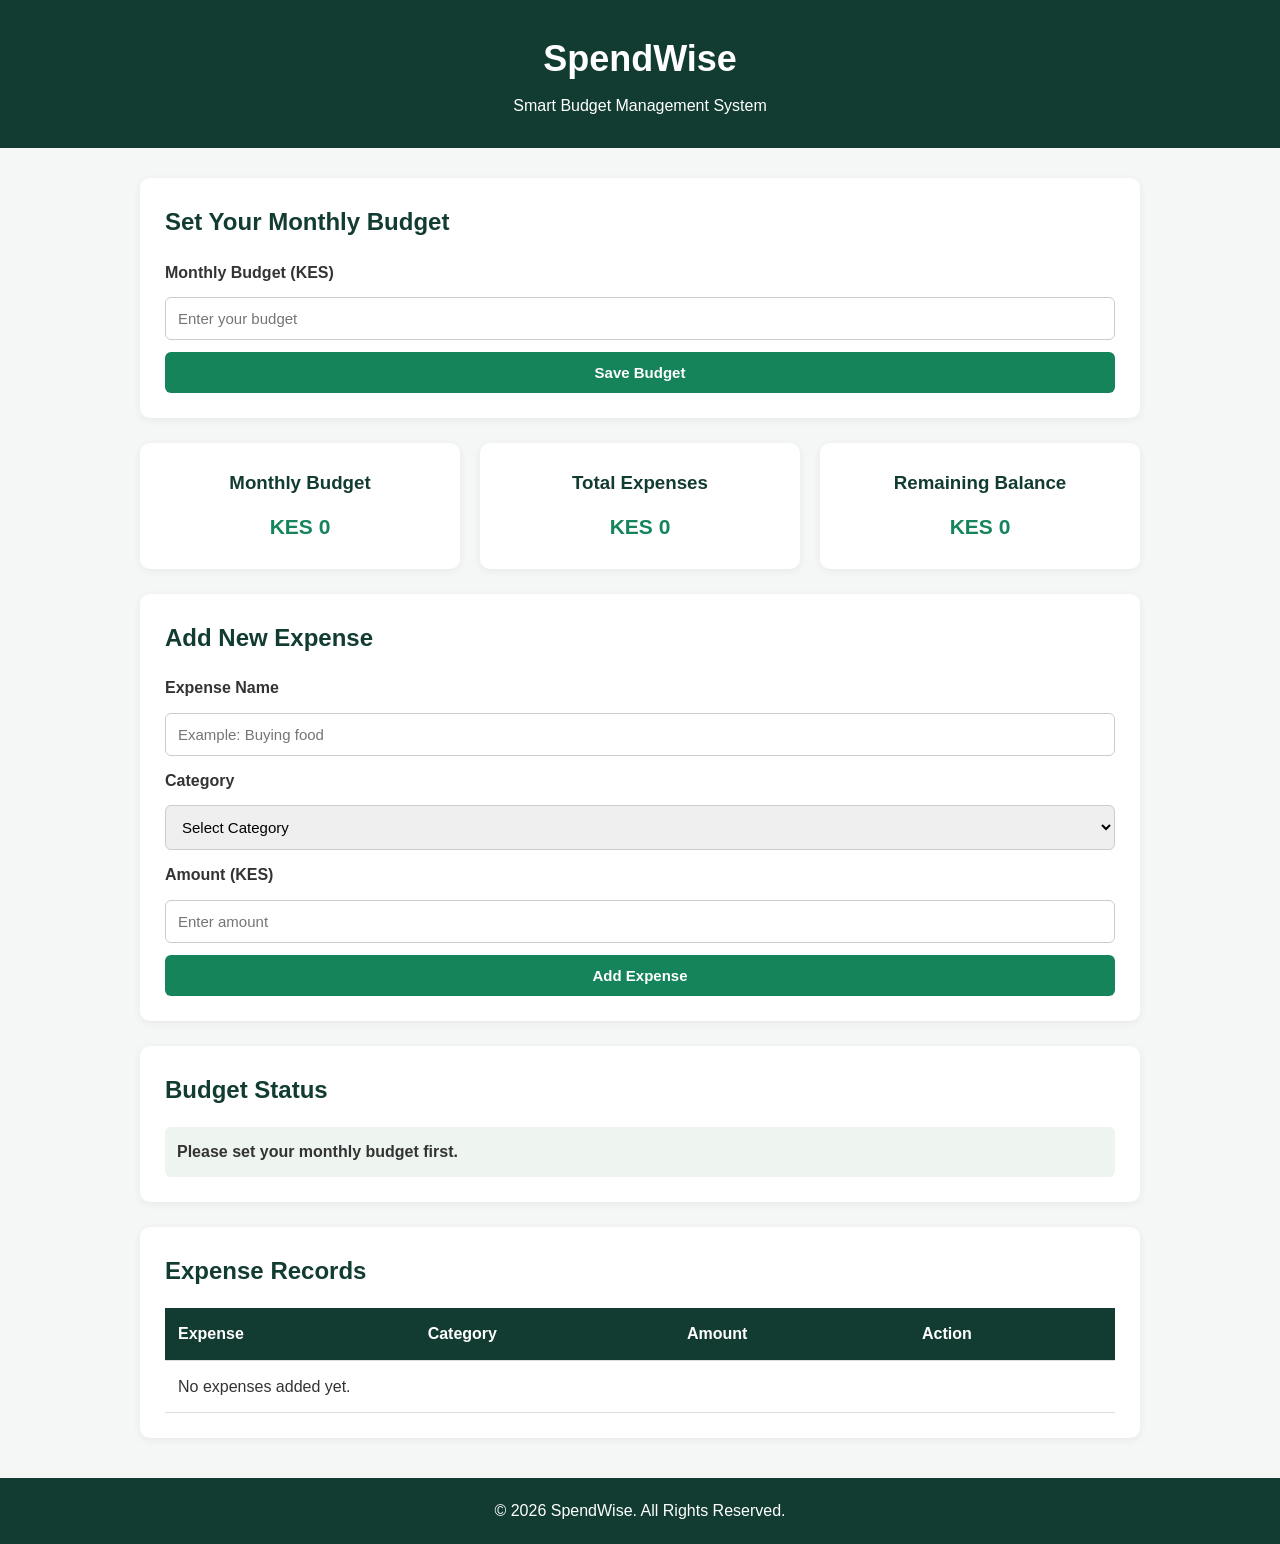
<file: index.html>
<!DOCTYPE html>
<html lang="en">
<head>
    <meta charset="UTF-8">
    <meta name="viewport" content="width=device-width, initial-scale=1.0">
    <title>SpendWise - Interactive Budget Tracker</title>
    <link rel="stylesheet" href="style.css">
</head>
<body>

    <header>
        <h1>SpendWise</h1>
        <p>Smart Budget Management System</p>
    </header>

    <main class="container">

        <!-- Budget Form -->
        <section class="panel">
            <h2>Set Your Monthly Budget</h2>

            <form id="budgetForm">
                <label for="budgetInput">Monthly Budget (KES)</label>
                <input
                    type="number"
                    id="budgetInput"
                    min="1"
                    step="0.01"
                    placeholder="Enter your budget"
                    required
                >

                <button type="submit">Save Budget</button>
            </form>
        </section>

        <!-- Dashboard -->
        <section class="dashboard">
            <div class="card">
                <h3>Monthly Budget</h3>
                <p id="budgetDisplay">KES 0</p>
            </div>

            <div class="card">
                <h3>Total Expenses</h3>
                <p id="expensesDisplay">KES 0</p>
            </div>

            <div class="card">
                <h3>Remaining Balance</h3>
                <p id="balanceDisplay">KES 0</p>
            </div>
        </section>

        <!-- Add Expense Form -->
        <section class="panel">
            <h2>Add New Expense</h2>

            <form id="expenseForm">

                <label for="expenseName">Expense Name</label>
                <input
                    type="text"
                    id="expenseName"
                    placeholder="Example: Buying food"
                    required
                >

                <label for="expenseCategory">Category</label>
                <select id="expenseCategory" required>
                    <option value="">Select Category</option>
                    <option value="Food">Food</option>
                    <option value="Transport">Transport</option>
                    <option value="Rent">Rent</option>
                    <option value="Entertainment">Entertainment</option>
                    <option value="Utilities">Utilities</option>
                    <option value="Other">Other</option>
                </select>

                <label for="expenseAmount">Amount (KES)</label>
                <input
                    type="number"
                    id="expenseAmount"
                    min="0.01"
                    step="0.01"
                    placeholder="Enter amount"
                    required
                >

                <button type="submit">Add Expense</button>

            </form>
        </section>

        <!-- Budget Status -->
        <section class="panel">
            <h2>Budget Status</h2>
            <p id="budgetMessage">
                Set your monthly budget to get started.
            </p>
        </section>

        <!-- Expense Records -->
        <section class="panel">
            <h2>Expense Records</h2>

            <div class="table-container">
                <table>
                    <thead>
                        <tr>
                            <th>Expense</th>
                            <th>Category</th>
                            <th>Amount</th>
                            <th>Action</th>
                        </tr>
                    </thead>

                    <tbody id="expenseList">
                        <tr>
                            <td colspan="4">No expenses added yet.</td>
                        </tr>
                    </tbody>
                </table>
            </div>
        </section>

    </main>

    <footer>
        <p>&copy; 2026 SpendWise. All Rights Reserved.</p>
    </footer>

    <script src="script.js"></script>

</body>
</html>
</file>
<file: style.css>
/* GENERAL STYLING */

* {
    margin: 0;
    padding: 0;
    box-sizing: border-box;
}

body {
    font-family: Arial, sans-serif;
    background-color: #f4f7f6;
    color: #333;
    line-height: 1.6;
}

/* HEADER */

header {
    background-color: #123c32;
    color: white;
    text-align: center;
    padding: 30px 15px;
}

header h1 {
    font-size: 36px;
}

header p {
    margin-top: 5px;
}

/* MAIN CONTAINER */

.container {
    width: 90%;
    max-width: 1000px;
    margin: 30px auto;
}

/* PANELS */

.panel {
    background-color: white;
    padding: 25px;
    border-radius: 10px;
    margin-bottom: 25px;
    box-shadow: 0 2px 8px rgba(0, 0, 0, 0.06);
}

.panel h2 {
    color: #123c32;
    margin-bottom: 18px;
}

/* FORMS */

form {
    display: flex;
    flex-direction: column;
    gap: 12px;
}

label {
    font-weight: bold;
}

input,
select {
    padding: 12px;
    border: 1px solid #ccc;
    border-radius: 6px;
    font-size: 15px;
    width: 100%;
}

input:focus,
select:focus {
    outline: 2px solid #16845b;
    border-color: #16845b;
}

/* BUTTONS */

button {
    background-color: #16845b;
    color: white;
    padding: 12px 18px;
    border: none;
    border-radius: 6px;
    cursor: pointer;
    font-size: 15px;
    font-weight: bold;
}

button:hover {
    background-color: #0d6342;
}

.delete-btn {
    background-color: #dc3545;
    padding: 7px 12px;
}

.delete-btn:hover {
    background-color: #a71d2a;
}

/* DASHBOARD */

.dashboard {
    display: grid;
    grid-template-columns: repeat(3, 1fr);
    gap: 20px;
    margin-bottom: 25px;
}

.card {
    background-color: white;
    padding: 25px 15px;
    text-align: center;
    border-radius: 10px;
    box-shadow: 0 2px 8px rgba(0, 0, 0, 0.06);
}

.card h3 {
    color: #123c32;
    margin-bottom: 12px;
}

.card p {
    color: #16845b;
    font-size: 21px;
    font-weight: bold;
    overflow-wrap: anywhere;
}

/* BUDGET STATUS */

#budgetMessage {
    font-weight: bold;
    padding: 12px;
    border-radius: 6px;
    background-color: #eef4f0;
}

.status-good {
    color: #16845b;
}

.status-warning {
    color: #b7791f;
}

.status-danger {
    color: #dc3545;
}

/* EXPENSE TABLE */

.table-container {
    overflow-x: auto;
}

table {
    width: 100%;
    border-collapse: collapse;
    min-width: 500px;
}

th,
td {
    padding: 13px;
    text-align: left;
    border-bottom: 1px solid #ddd;
}

th {
    background-color: #123c32;
    color: white;
}

/* FOOTER */

footer {
    background-color: #123c32;
    color: white;
    text-align: center;
    padding: 20px;
    margin-top: 40px;
}

/* MOBILE RESPONSIVENESS */

@media (max-width: 700px) {

    .dashboard {
        grid-template-columns: 1fr;
    }

    .container {
        width: 94%;
    }

    header h1 {
        font-size: 28px;
    }
}
</file>
